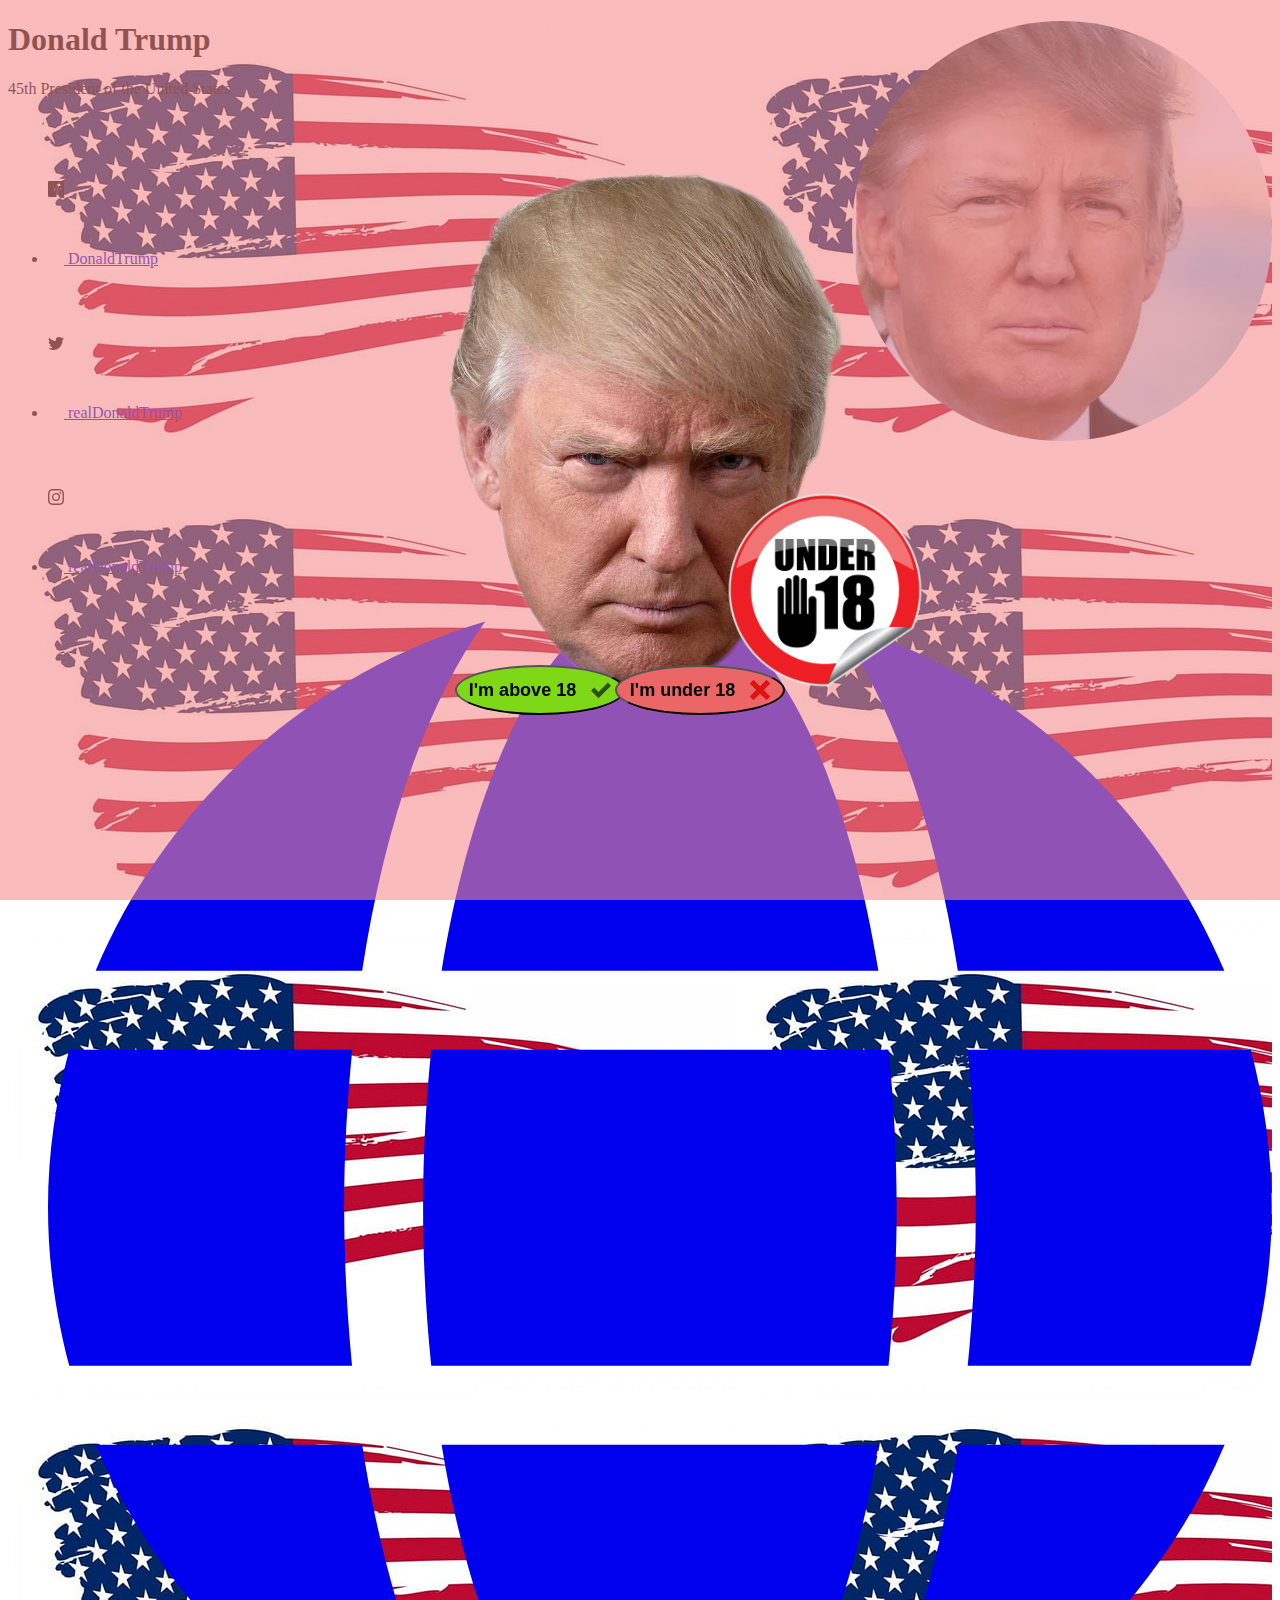
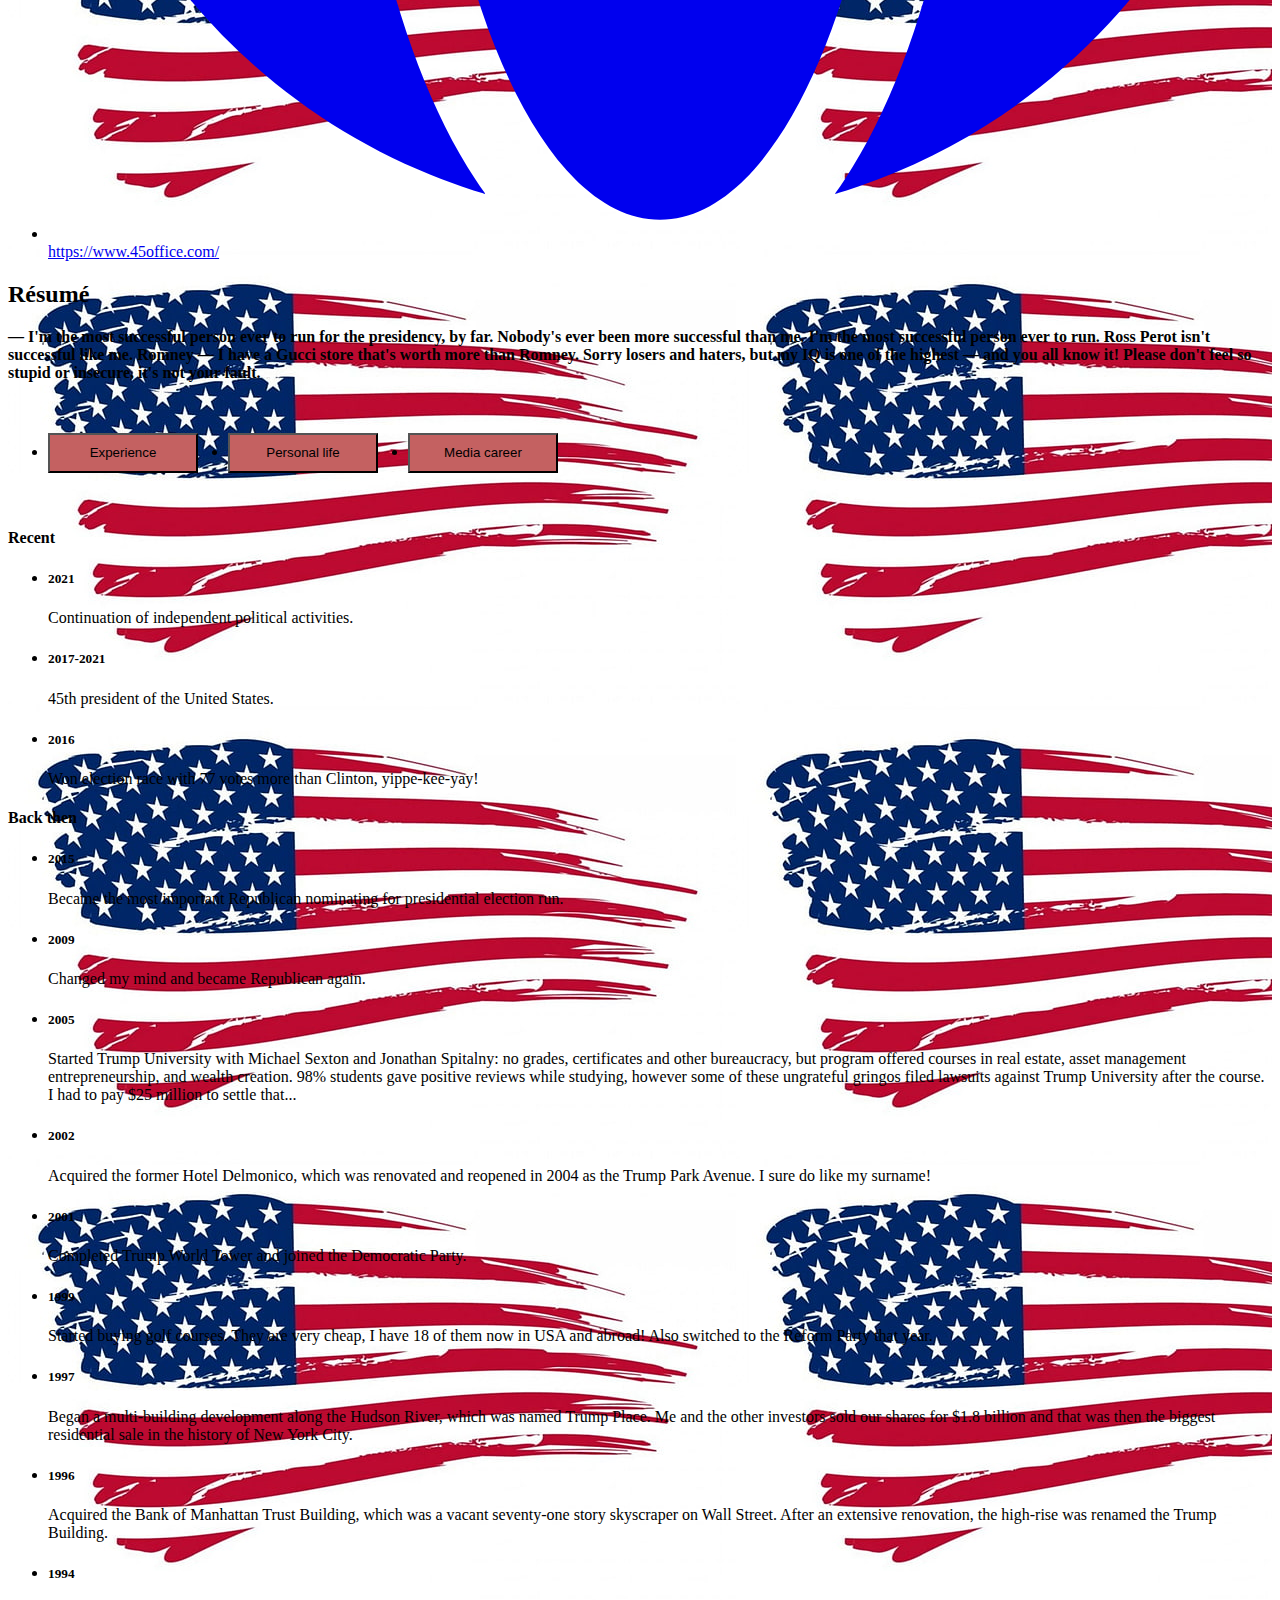
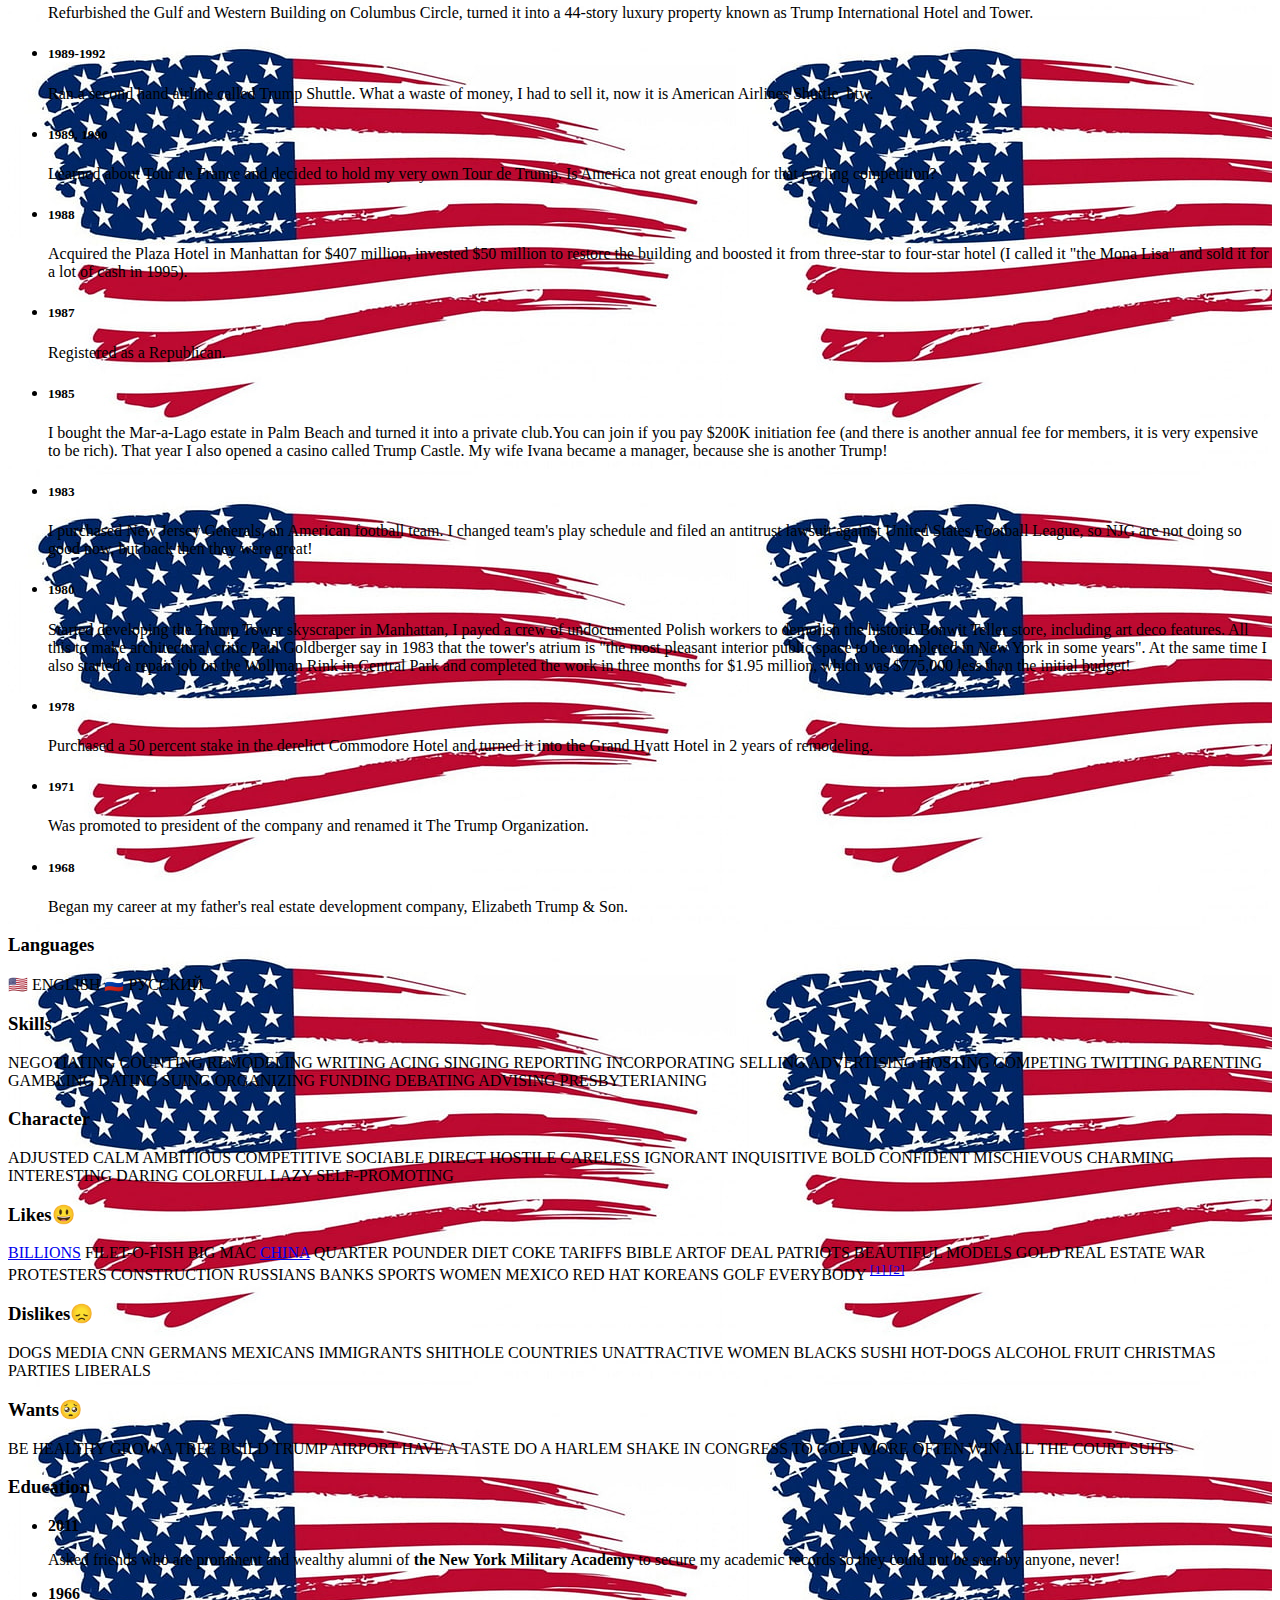
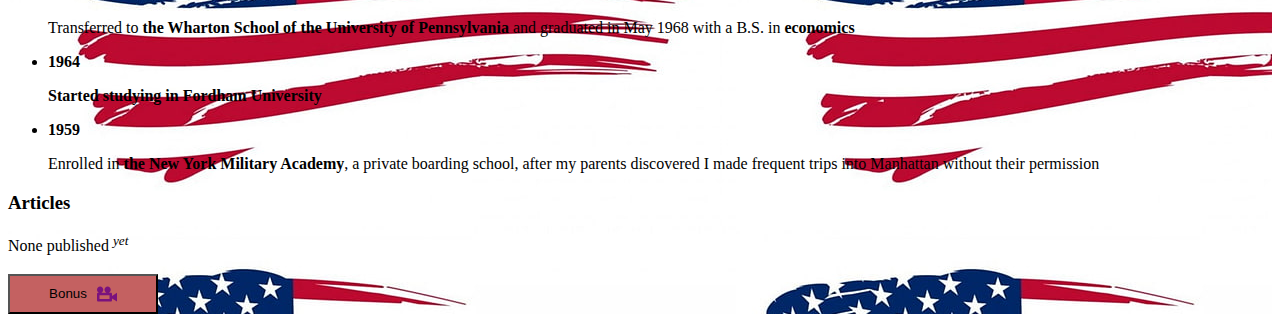
<file: index.html>
<!DOCTYPE html>
<html lang="en">
  <head>
    <meta charset="UTF-8" />
    <meta name="viewport" content="width=device-width, initial-scale=1.0" />
    <meta name="description" content="Resume of Donald Trump">
    <title>Donald Trump Résumé</title>
    <link rel="stylesheet" href="https://binary-studio-academy.github.io/stage-2/assets/stylesheets/base.css">
    <link rel="stylesheet" href="./styles.css">
  </head>
  <body>
    <div class="background-audio">
    </div>
    <div class="backdrop" data-backdrop>
      <div class="modal" data-modal>
        <img class="modal-trump" src="./pictures/png/trump-check-age.png" alt="Donald Trump" width="420">
        <img class="modal-adult" src="./pictures/png/under-18.png" alt="Donald Trump" width="420">
          <button type="button" class="check-age-button above18" data-modal-close>
            <span class="above18-text">I'm above 18</span>
            <svg width="20" height="20">
              <use class="icon-checkmark" href="./pictures/symbol-defs.svg#icon-checkmark"></use>
            </svg>
          </button>
          <button type="button" class="check-age-button under18" data-modal-under18>
            <span class="under18-text">I'm under 18</span>
            <svg width="20" height="20">
              <use class="icon-cross" href="./pictures/symbol-defs.svg#icon-cross"></use>
            </svg>
          </button>
      </div>
    </div>
    <main>
      <article> 
        <div class="page" style="border-color: #994d4d;">
          <div class="stackable grid js-dancing-cat">
            <div class="row">
              <div class="three wide center aligned column">
                <div class="avatar-wrapper">
                  <picture>
                    <source srcset="./pictures/webp/DT-420.webp 1x, ./pictures/webp/DT-420@2x.webp 2x" 
                        media="(min-width: 320px)" 
                        type="image/webp" />
                    <source srcset="./pictures/jpg/DT-420.jpg 1x, ./pictures/jpg/DT-420@2x.jpg 2x" 
                        media="(min-width: 320px)" />
                
                    <img class="avatar avatar2" src="./pictures/jpg/DT-420.jpg" alt="Donald Trump" width="420">
                  </picture>
                  <picture>
                    <source srcset="./pictures/webp/DonaldTrump-420.webp 1x, ./pictures/webp/DonaldTrump-420@2x.webp 2x" 
                        media="(min-width: 320px)" 
                        type="image/webp" />
                    <source srcset="./pictures/jpg/DonaldTrump-420.jpg 1x, ./pictures/jpg/DonaldTrump-420@2x.jpg 2x" 
                        media="(min-width: 320px)" />
                
                    <img class="avatar avatar-animation" src="./pictures/jpg/DonaldTrump-420.jpg" alt="Donald Trump" width="420">
                  </picture>
                </div>
              </div>
              <div class="thirteen wide column">
                <div class="stackable grid">
                  <div class="sixteen wide column">
                    <h1 class="name">Donald Trump</h1>
                    <p class="job">45th President of the United States</p>
                    <ul class="contacts">
                      <li>
                        <a href="https://www.fb.com/DonaldTrump" rel="author" class="facebook">
                          <svg class="icon" width="16">
                            <use href="./pictures/symbol-defs.svg#icon-facebook"></use>
                          </svg>
                          DonaldTrump
                        </a>
                      </li>
                      <li>
                        <a href="https://twitter.com/realDonaldTrump" rel="author" class="skype">
                          <svg class="icon" width="16">
                            <use href="./pictures/symbol-defs.svg#icon-twitter"></use>
                          </svg>
                          realDonaldTrump
                        </a>
                      </li>
                      <li>
                        <a href="https://www.instagram.com/realDonaldTrump/" rel="author" class="github">
                          <svg class="icon" width="16">
                            <use href="./pictures/symbol-defs.svg#icon-instagram"></use>
                          </svg>
                          realDonaldTrump
                        </a>
                      </li>
                      <li>
                        <a href="https://www.45office.com/" rel="author" class="github">
                          <svg class="icon" xmlns="http://www.w3.org/2000/svg" viewBox="0 0 496 512"><path fill="currentColor" d="M336.5 160C322 70.7 287.8 8 248 8s-74 62.7-88.5 152h177zM152 256c0 22.2 1.2 43.5 3.3 64h185.3c2.1-20.5 3.3-41.8 3.3-64s-1.2-43.5-3.3-64H155.3c-2.1 20.5-3.3 41.8-3.3 64zm324.7-96c-28.6-67.9-86.5-120.4-158-141.6 24.4 33.8 41.2 84.7 50 141.6h108zM177.2 18.4C105.8 39.6 47.8 92.1 19.3 160h108c8.7-56.9 25.5-107.8 49.9-141.6zM487.4 192H372.7c2.1 21 3.3 42.5 3.3 64s-1.2 43-3.3 64h114.6c5.5-20.5 8.6-41.8 8.6-64s-3.1-43.5-8.5-64zM120 256c0-21.5 1.2-43 3.3-64H8.6C3.2 212.5 0 233.8 0 256s3.2 43.5 8.6 64h114.6c-2-21-3.2-42.5-3.2-64zm39.5 96c14.5 89.3 48.7 152 88.5 152s74-62.7 88.5-152h-177zm159.3 141.6c71.4-21.2 129.4-73.7 158-141.6h-108c-8.8 56.9-25.6 107.8-50 141.6zM19.3 352c28.6 67.9 86.5 120.4 158 141.6-24.4-33.8-41.2-84.7-50-141.6h-108z"></path></svg>
                          <span>https://www.45office.com/</span>
                        </a>
                      </li>
                    </ul>
                  </div>
                  <div class="sixteen wide mobile only column">
                    <div class="divider"></div>
                  </div>
                  <div class="sixteen wide column">
                    <h2 class="resume-title">Résumé</h2>
                    <p><b>&mdash; I'm the most successful person ever to run for the presidency, by far. Nobody's ever been more successful than me. I'm the most successful person ever to run. Ross Perot isn't successful like me. Romney ― I have a Gucci store that's worth more than Romney. Sorry losers and haters, but my IQ is one of the highest ― and you all know it! Please don't feel so stupid or insecure, it's not your fault.</b></p>
                  </div>
                </div>
              </div>
            </div>

            <div class="row">
              <div class="sixteen wide column">
                <div class="fat divider"></div>
              </div>
            </div>

            <ul class="timeline buttons">
              <li class="category">
                <h3><button class="category-button js-experience" type="button">Experience</button></h3>
              </li>
              <li class="category">
                <h3><button class="category-button js-personal-life" type="button">Personal life</button></h3>
              </li>
              <li class="category">
                <h3><button class="category-button js-media-career" type="button">Media career</button></h3>
              </li>
              <li class="category mobile">
                <h3><a class="other-info-btn" href="#other-information">Other information</a></h3>
              </li>
            </ul>

            <div class="row">
              <div class="ten wide column">
                <section class="js-experience-information">
                  <h4>Recent</h4>
                  <ul class="timeline">
                    <li>
                      <h5>2021</h5>
                      <p>Continuation of independent political activities.</p>
                    </li>
                    <li>
                      <h5>2017-2021</h5>
                      <p>45th president of the United States.</p>
                    </li>
                    <li>
                      <h5>2016</h5>
                      <p>Won election race with 77 votes more than Clinton, yippe-kee-yay!</p>
                    </li>
                  </ul>
                  <h4>Back then</h4>
                  <ul class="timeline">
                    <li>
                      <h5>2015</h5>
                      <p>Became the most important Republican nominating for presidential election run.</p>
                    </li>
                    <li>
                      <h5>2009</h5>
                      <p>Changed my mind and became Republican again.</p>
                    </li>
                    <li>
                      <h5>2005</h5>
                      <p>Started Trump University with Michael Sexton and Jonathan Spitalny: no grades, certificates and other bureaucracy, but program offered courses in real estate, asset management entrepreneurship, and wealth creation. 98% students gave positive reviews while studying, however some of these ungrateful gringos filed lawsuits against Trump University after the course. I had to pay $25 million to settle that...</p>
                    </li>
                    <li>
                      <h5>2002</h5>
                      <p>Acquired the former Hotel Delmonico, which was renovated and reopened in 2004 as the Trump Park Avenue. I sure do like my surname!</p>
                    </li>
                    <li>
                      <h5>2001</h5>
                      <p>Completed Trump World Tower and joined the Democratic Party.</p>
                    </li>
                    <li>
                      <h5>1999</h5>
                      <p>Started buying golf courses. They are very cheap, I have 18 of them now in USA and abroad! Also switched to the Reform Party that year.</p>
                    </li>
                    <li>
                      <h5>1997</h5>
                      <p>Began a multi-building development along the Hudson River, which was named Trump Place. Me and the other investors sold our shares for $1.8 billion and that was then the biggest residential sale in the history of New York City.</p>
                    </li>
                    <li>
                      <h5>1996</h5>
                      <p>Acquired the Bank of Manhattan Trust Building, which was a vacant seventy-one story skyscraper on Wall Street. After an extensive renovation, the high-rise was renamed the Trump Building.</p>
                    </li>
                    <li>
                      <h5>1994</h5>
                      <p>Refurbished the Gulf and Western Building on Columbus Circle, turned it into a 44-story luxury property known as Trump International Hotel and Tower.</p>
                    </li>
                    <li>
                      <h5>1989-1992</h5>
                      <p>Ran a second hand airline called Trump Shuttle. What a waste of money, I had to sell it, now it is American Airlines Shuttle, btw.</p>
                    </li>
                    <li>
                      <h5>1989, 1990</h5>
                      <p>Learned about Tour de France and decided to hold my very own Tour de Trump. Is America not great enough for that cycling competition?</p>
                    </li>
                    <li>
                      <h5>1988</h5>
                      <p>Acquired the Plaza Hotel in Manhattan for $407 million, invested $50 million to restore the building and boosted it from three-star to four-star hotel (I called it "the Mona Lisa" and sold it for a lot of cash in 1995).</p>
                    </li>
                    <li>
                      <h5>1987</h5>
                      <p>Registered as a Republican.</p>
                    </li>
                    <li>
                      <h5>1985</h5>
                      <p>I bought the Mar-a-Lago estate in Palm Beach and turned it into a private club.You can join if you pay $200K initiation fee (and there is another annual fee for members, it is very expensive to be rich). That year I also opened a casino called Trump Castle. My wife Ivana became a manager, because she is another Trump!</p>
                    </li>
                    <li>
                      <h5>1983</h5>
                      <p>I purchased New Jersey Generals, an American football team. I changed team's play schedule and filed an antitrust lawsuit against United States Football League, so NJG are not doing so good now, but back then they were great!</p>
                    </li>
                    <li>
                      <h5>1980</h5>
                      <p>Started developing the Trump Tower skyscraper in Manhattan, I payed a crew of undocumented Polish workers to demolish the historic Bonwit Teller store, including art deco features. All this to make architectural critic Paul Goldberger say in 1983 that the tower's atrium is "the most pleasant interior public space to be completed in New York in some years". At the same time I also started a repair job on the Wollman Rink in Central Park and completed the work in three months for $1.95 million, which was $775,000 less than the initial budget!</p>
                    </li>
                    <li>
                      <h5>1978</h5>
                      <p>Purchased a 50 percent stake in the derelict Commodore Hotel and turned it into the Grand Hyatt Hotel in 2 years of remodeling.</p>
                    </li>
                    <li>
                      <h5>1971</h5>
                      <p>Was promoted to president of the company and renamed it The Trump Organization.</p>
                    </li>
                    <li>
                      <h5>1968</h5>
                      <p>Began my career at my father's real estate development company, Elizabeth Trump & Son.</p>
                    </li>
                  </ul>
                </section>

                <section class="is-hidden js-personal-information">
                  <ul class="timeline">
                    <li>
                      <h4>2006</h4>
                      <p>Melania gained United States citizenship and gave birth to our son, Barron.</p>
                    </li>
                    <li>
                      <h4>2005</h4>
                      <p>Married her.</p>
                    </li>
                    <li>
                      <h4>1999</h4>
                      <p>Divorced Marla ¯_(ツ)_/¯</p>
                    </li>
                    <li>
                      <h4>1998</h4>
                      <p>Met my future third wife, Melania Knauss.</p>
                    </li>
                    <li>
                      <h4>1993</h4>
                      <p>Married Marla and had a daughter, we named her Tiffany, because I like Tiffany & Company jewellery as well</p>
                    </li>
                    <li>
                      <h4>1992</h4>
                      <p>Started affair with Marla Maples, so I had to divorce. God knows I love nice women, I love them all!</p>
                    </li>
                    <li>
                      <h4>1984</h4>
                      <p>Birth of Eric Trump.</p>
                    </li>
                    <li>
                      <h4>1982</h4>
                      <p>Birth of Ivanka Trump.</p>
                    </li>
                    <li>
                      <h4>1977</h4>
                      <p>My first son is born. I called him Donald, of course!</p>
                    </li>
                    <li>
                      <h4>1977</h4>
                      <p>Married Czech model Ivana Zelníčková.</p>
                    </li>
                  </ul>
                </section>

                <section class="is-hidden js-media-information">
                  <ul class="timeline">
                    <li>
                      <h4>2019</h4>
                      <p>Was awarded Worst Actor and Worst Screen Combo at Golden Raspberry Awards for parts in "Death of a Nation" and "Fahrenheit 11/9".</p>
                    </li>
                    <li>
                      <h4>2015</h4>
                      <p>Published a book "Crippled America: How to Make America Great Again".</p>
                    </li>
                    <li>
                      <h4>2011</h4>
                      <p>Published a book "Time to Get Tough: Making America #1 Again" in coauthorship with Wynton Hall, Peter Schweizer and Meredith McIver.</p>
                    </li>
                    <li>
                      <h4>2011</h4>
                      <p>Published a book "Midas Touch: Why Some Entrepreneurs Get Rich – And Why Most Don't" in coauthorship with Robert Kiyosaki.</p>
                    </li>
                    <li>
                      <h4>2011</h4>
                      <p>Published a book "Trump Tower" in coauthorship with Jeffrey Robinson.</p>
                    </li>
                    <li>
                      <h4>2009</h4>
                      <p>Published a book "Think Like a Champion: An Informal Education in Business and Life" in coauthorship with Meredith McIver.</p>
                    </li>
                    <li>
                      <h4>2008</h4>
                      <p>Published a book "Never Give Up: How I Turned My Biggest Challenges into Success" in coauthorship with Meredith McIver.</p>
                    </li>
                    <li>
                      <h4>2007</h4>
                      <p>Published a book "Think Big and Kick Ass" in coauthorship with Bill Zanker.</p>
                    </li>
                    <li>
                      <h4>2007</h4>
                      <p>Received a star on the Hollywood Walk of Fame for being producer of Miss Universe pageant.</p>
                    </li>
                    <li>
                      <h4>2006</h4>
                      <p>Published a book "Why We Want You to Be Rich" in coauthorship with Meredith McIver and Robert Kiyosaki.</p>
                    </li>
                    <li>
                      <h4>2006</h4>
                      <p>Published a book "How to Build a Fortune: Your Plan for Success From the World's Most Famous Businessman".</p>
                    </li>
                    <li>
                      <h4>2006</h4>
                      <p>Published a book "The Best Real Estate Advice I Ever Received: 100 Top Experts Share Their Strategies".</p>
                    </li>
                    <li>
                      <h4>2006</h4>
                      <p>Published a book "Trump 101: The Way to Success" in coauthorship with Meredith McIver.</p>
                    </li>
                    <li>
                      <h4>2005</h4>
                      <p>Published a book "The Best Golf Advice I Ever Received".</p>
                    </li>
                    <li>
                      <h4>2005</h4>
                      <p>Performed a song with Megan Mullally at the 57th Primetime Emmy Awards.</p>
                    </li>
                    <li>
                      <h4>2004-2008</h4>
                      <p>Ran short-form talk radio program "Trumped!" (one to two minutes on weekdays).</p>
                    </li>
                    <li>
                      <h4>2004</h4>
                      <p>Published a book "Trump: How to Get Rich" in coauthorship with Meredith McIver.</p>
                    </li>
                    <li>
                      <h4>2004</h4>
                      <p>Published a book "The Way to the Top: The Best Business Advice I Ever Received".</p>
                    </li>
                    <li>
                      <h4>2004</h4>
                      <p>Published a book "Think Like a Billionaire: Everything You Need to Know About Success, Real Estate, and Life" in coauthorship with Meredith McIver.</p>
                    </li>
                    <li>
                      <h4>2003-2015</h4>
                      <p>Produced NBC reality shows "The Apprentice" and "The Celebrity Apprentice".</p>
                    </li>
                    <li>
                      <h4>2000</h4>
                      <p>Published a book "Trump: The America We Deserve" in coauthorship with Dave Shiflett.</p>
                    </li>
                    <li>
                      <h4>1997</h4>
                      <p>Published a book "Trump: The Art of the Comeback" in coauthorship with Kate Bohner.</p>
                    </li>
                    <li>
                      <h4>1991</h4>
                      <p>Was awarded Worst Supporting Actor at Golden Raspberry Awards for a part in "Ghosts Can't Do It".</p>
                    </li>
                    <li>
                      <h4>1990</h4>
                      <p>Published a book "Trump: Surviving at the Top" in coauthorship with Charles Leerhsen.</p>
                    </li>
                    <li>
                      <h4>1987</h4>
                      <p>Published a book "Trump: The Art of the Deal" in coauthorship with Tony Shwartz.</p>
                    </li>
                  </ul>
                </section>
              </div>
              <div class="six wide column" id="other-information">
                <section>
                  <h3>Languages</h3>
                  <p class="tags small"><span class="language" lang="en">&#x1f1fa;&#x1f1f8; ENGLISH </span><span class="language" lang="ru">&#x1f1f7;&#x1f1fa; РУССКИЙ</span></p>
                </section>
                <section>
                  <h3>Skills</h3>
                  <p class="tags small">NEGOTIATING COUNTING REMODELING WRITING ACING SINGING REPORTING INCORPORATING SELLING ADVERTISING HOSTING COMPETING TWITTING PARENTING GAMBLING DATING SUING ORGANIZING FUNDING DEBATING ADVISING PRESBYTERIANING</p>
                </section>
                <section>
                  <h3>Character</h3>
                  <p class="tags small">
                    ADJUSTED CALM AMBITIOUS COMPETITIVE SOCIABLE DIRECT HOSTILE CARELESS IGNORANT INQUISITIVE BOLD
                    CONFIDENT MISCHIEVOUS CHARMING INTERESTING DARING COLORFUL LAZY SELF-PROMOTING
                  </p>
                </section>
                <section>
                  <h3>Likes&#x1f603;</h3>
                  <p class="tags small">
                    <a href="https://www.youtube.com/watch?v=RDrfE9I8_hs" target="_blank" rel="noreferrer noopener">BILLIONS</a> 
                    FILET-O-FISH BIG MAC 
                    <a href="https://www.youtube.com/watch?v=u_aLESDql1U" target="_blank" rel="noreferrer noopener">CHINA</a> 
                    QUARTER POUNDER DIET COKE TARIFFS BIBLE ARTOF DEAL PATRIOTS BEAUTIFUL MODELS GOLD REAL ESTATE WAR PROTESTERS 
                    CONSTRUCTION RUSSIANS BANKS SPORTS WOMEN MEXICO RED HAT KOREANS GOLF EVERYBODY 
                    <sup><a href="https://www.youtube.com/watch?v=0f9ysmciWUk" target="_blank" rel="noopener noreferrer">[1] </a></sup>
                    <sup><a href="https://www.youtube.com/watch?v=TTdmKaXAfAs" target="_blank" rel="noopener noreferrer">[2]</a></sup>
                  </p>
                </section>
                <section>
                  <h3>Dislikes&#x1f61e;</h3>
                  <p class="tags small">
                    DOGS MEDIA CNN GERMANS MEXICANS IMMIGRANTS SHITHOLE COUNTRIES UNATTRACTIVE WOMEN BLACKS SUSHI 
                    HOT-DOGS ALCOHOL FRUIT CHRISTMAS PARTIES LIBERALS
                  </p>
                </section>
                <section>
                  <h3>Wants&#x1f97a;</h3>
                  <p class="tags small bulleted">
                    BE HEALTHY GROW A TREE BUILD TRUMP AIRPORT HAVE A TASTE DO A HARLEM SHAKE IN CONGRESS TO GOLF MORE OFTEN WIN ALL THE COURT SUITS
                  </p>
                </section>
                <section>
                  <h3>Education</h3>
                  <ul class="timeline">
                    <li>
                      <p><b>2011</b></p>
                      <p>
                        <span class="tag">Asked friends who are prominent and wealthy alumni of <b>the New York Military Academy</b> to secure my academic records so they could not be seen by anyone, never!</span>
                      </p>
                    </li>
                    <li>
                      <p><b>1966</b></p>
                      <p>Transferred to <b>the Wharton School of the University of Pennsylvania</b> and graduated in May 1968 with a B.S. in <b>economics</b></p>
                    </li>
                    <li>
                      <p><b>1964</b></p>
                      <p><b>Started studying in Fordham University</b></p>
                    </li>
                    <li>
                      <p><b>1959</b></p>
                      <p>Enrolled in <b>the New York Military Academy</b>, a private boarding school, after my parents discovered I made frequent trips into Manhattan without their permission</p>
                    </li>
                  </ul>
                </section>
                <section>
                  <h3>Articles</h3>
                  <p>None published <sup><em>yet</em></sup></p>
                </section>
                <section>
                  <h3>
                    <button class="bonus-button" type="button">
                      <span class='bonus-button-text'>Bonus</span>
                      <svg width="20" height="20">
                        <use class="icon-bonus" href="./pictures/symbol-defs.svg#icon-video-camera"></use>
                      </svg>
                    </button>
                  </h3>
                  <div id="backdrop">
                    <div class="bonus-section">
                    </div>
                  </div>
                </section>
              </div>
            </div>
          </div>
        </div>  
      </article>
    </main>
    <script src="./js/modal.js"></script>
    <script src="./js/categories.js"></script>
    <script src="./js/bonus.js"></script>
  </body>
</html>
</file>
<file: styles.css>
.avatar-wrapper {
  position: relative;
}

.avatar {
  position: absolute;
  right: 0;
  border-radius: 50%;
}

.avatar-animation {
  transition-duration: 250ms;
  transition-timing-function: linear;
}

.avatar2 {
  border-radius: 60%;
  transform: scale(0.9, 0.9);
}

.avatar-animation:hover,
.avatar-animation:focus {
  transform: translateY(100%);
}

.category:not(:last-child) {
  margin-right: 30px;
  margin-bottom: 0 !important;
}

.category-button {
  display: flex;
  width: 150px;
  height: 40px;
  justify-content: center;
  align-items: center;
  background-color: rgb(196, 97, 97);
}

.buttons {
  display: inline-flex;
}

.is-hidden {
  display: none;
}

.category-button:hover,
.category-button:focus {
  background-color: rgb(245, 139, 139);
}

html {
  height: 100%;
}

::selection {
  background-color: rgba(245, 139, 139, 0.589);
}

main {
  background-image: url(./pictures/american-flag-screen-backgrounds-wallpaper-preview.jpg);
}

.page:hover {
  box-shadow: 0 10px 100px 0 rgba(245, 139, 139, 0.3);
}

.backdrop {
  position: fixed;
  z-index: 4;
  top: 0;
  left: 0;
  width: 100%;
  height: 100%;
  background-color: rgba(245, 139, 139, 0.589);
}

.modal {
  position: absolute;
  top: 50%;
  left: 50%;
  max-width: 50px;
  width: 100%;
  padding: 40px;
  transform: translate(-50%, -50%) scale(1);
  transition-duration: 250ms;
  transition-timing-function: cubic-bezier(0.4, 0, 0.2, 1);
  box-shadow:
    0 1px 3px rgba(0, 0, 0, 0.12),
    0 1px 1px rgba(0, 0, 0, 0.14),
    0 2px 1px rgba(0, 0, 0, 0.2);
  border-radius: 4px;
  background-color: #fff;
}

body.modal-open {
  overflow: hidden;
}

.check-age-button {
  display: flex;
  width: 50px;
}

.modal-trump {
  position: absolute;
  top: -250px;
  right: -150px;
}

.modal-adult {
  position: absolute;
  top: 80px;
  left: 150px;
  width: 200px;
}

.above18 {
  position: absolute;
  top: 255px;
  right: 80px;
  display: flex;
  width: 170px;
  height: 50px;
  align-items: center;
  justify-content: center;
  background-color: rgb(126, 216, 23);
  border-radius: 50%;
}

.above18:hover,
.above18:focus {
  color: rgb(30, 126, 18);
  background-color: rgb(173, 241, 95);
}

.under18 {
  position: absolute;
  top: 255px;
  display: flex;
  width: 170px;
  height: 50px;
  align-items: center;
  justify-content: center;
  background-color: rgb(235, 102, 102);
  border-radius: 50%;
}

.under18:hover,
.under18:focus {
  color: #fff;
  background-color: rgb(255, 124, 124);
}

.icon-checkmark {
  fill: rgb(46, 80, 7);
}

.icon-cross {
  fill: rgb(224, 18, 18);
}

.above18-text {
  margin-right: 15px;
  font-size: large;
  font-weight: 700;
}

.under18-text {
  margin-right: 15px;
  font-size: large;
  font-weight: 700;
}

.under18-video {
  width: 100%;
  height: 100%;
}

body {
  height: 100%;
}

.mobile {
  display: none;
}

.bonus-button {
  display: flex;
  justify-content: center;
  align-items: center;
  width: 150px;
  height: 40px;
  background-color: rgb(196, 97, 97);
}

.bonus-button-text {
  margin-right: 10px;
}

.icon-bonus {
  fill: rgb(122, 18, 126);
}

.bonus-section {
  position: relative;
}

.video-bonus {
  position: absolute;
  top: 70px;
  right: 248px;
}

.bonus-close-button {
  position: absolute;
  z-index: 2;
  top: 70px;
  right: 248px;
  width: 45px;
  height: 45px;
  background-color: rgb(228, 116, 116);
  border-radius: 10%;
}

.bonus-close-icon {
  fill: #fff;
}

.bonus-button:hover,
.bonus-button:focus,
.bonus-close-button:hover,
.bonus-close-button:focus {
  background-color: rgb(245, 139, 139);
}

.background-image {
  background-image:
    url('./pictures/gif/dancing-cat.gif'),
    url(./pictures/gif/red-cat.gif);
  background-repeat: no-repeat;
  background-position: top right, bottom right;
  background-size: 100px, 200px;
}

.background-image-2 {
  background-image:
    url('./pictures/gif/dancing-cat.gif'),
    url(./pictures/gif/red-cat.gif);
  background-repeat: no-repeat;
  background-position: top right, bottom right;
  background-size: 100px, 200px;
}

@media screen and (min-width: 767px) {
  .background-image {
    background-size: auto, 200px;
  }

  .background-image-2 {
    background-position: top right, bottom left;
    background-size: auto, 200px;
  }
}

@media screen and (min-width: 1199px) {
  .background-image {
    background-size: auto, 400px;
  }

  .background-image-2 {
    background-size: auto, 400px;
  }
}

@media screen and (max-width: 767px) {
  .avatar {
    position: relative;
    width: auto;
  }

  .avatar-animation:hover,
  .avatar-animation:focus {
    transform: none;
  }

  .avatar2 {
    display: none;
  }

  .resume-title {
    text-align: center;
  }

  .timeline.buttons {
    display: flex;
    flex-direction: column;
    align-items: center;
  }

  .category:not(:last-child) {
    margin-right: 0;
  }

  .mobile {
    display: block;
  }

  .other-info-btn {
    display: block;
    width: 150px;
    height: 50px;
    padding: 5px;
    font-family: apple-system, BlinkMacSystemFont, "Segoe UI", Roboto, Oxygen-Sans, Ubuntu, Cantarell, "Helvetica Neue", sans-serif;
    font-size: 17.5px;
    text-transform: none;
    text-decoration: none;
    font-weight: 500;
    line-height: 1.15;
    text-align: center;
    color: #fff;
    background-color: rgb(196, 97, 97);
  }

  .other-info-btn:hover,
  .other-info-btn:focus {
    background-color: rgb(245, 139, 139);
  }

  .modal {
    width: 100%;
  }

  .modal-trump {
    max-width: 300px;
    right: -100px;
  }

  .modal-adult {
    width: 100px;
    top: 70px;
    left: 60px;
  }

  .above18 {
    top: 160px;
    right: -30px;
  }

  .under18 {
    top: 220px;
    right: -35px;
  }
}

@media screen and (max-width: 1199px) {
  .video-bonus {
    width: 100%;
    position: absolute;
    top: 70px;
    right: 0;
  }

  .bonus-close-button {
    height: 40px;
    right: 0;
  }
}
</file>
